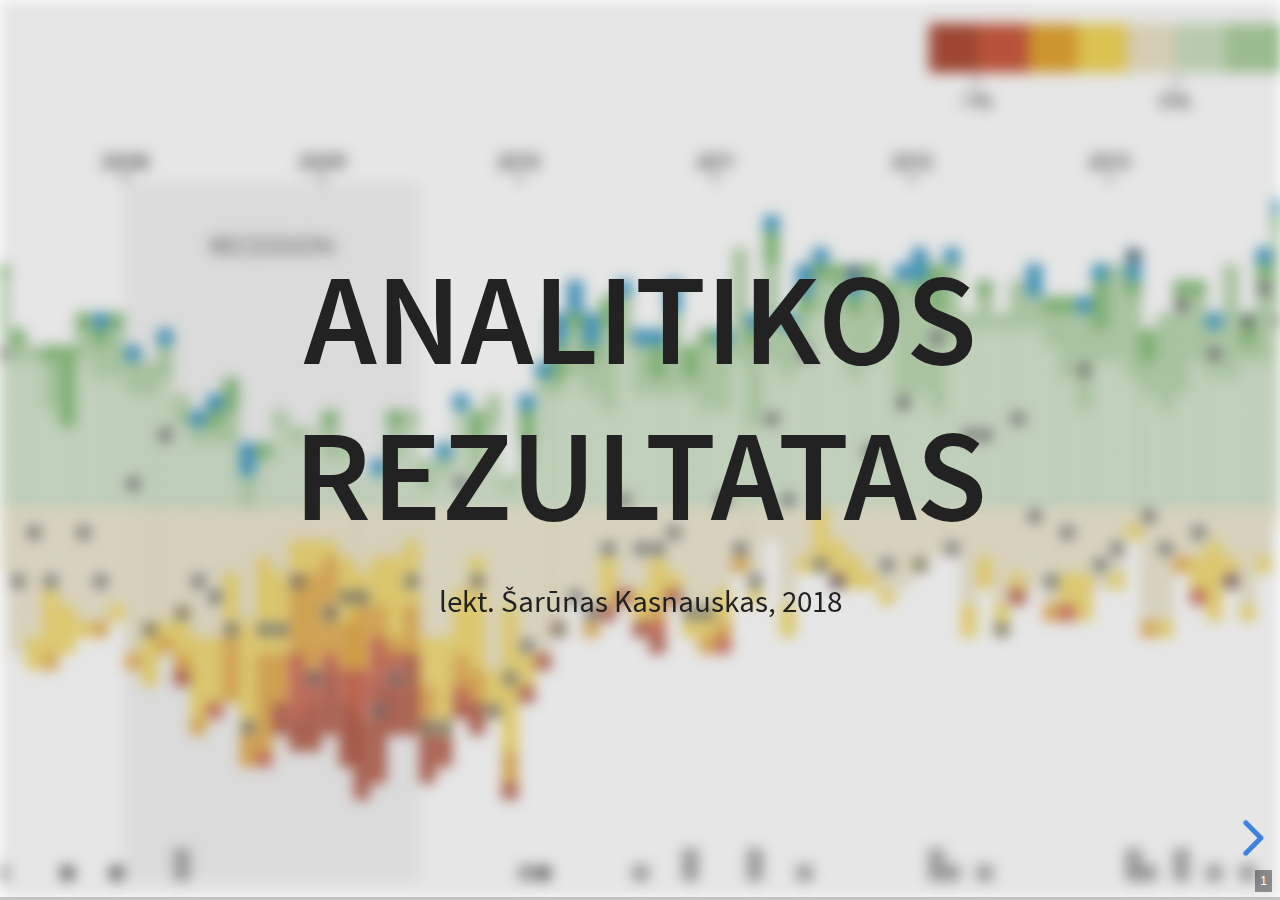
<file: slides/analitikos-rezultatas.html>
<!doctype html>
<html>
	<head>
		<meta charset="utf-8">
		<meta name="viewport" content="width=device-width, initial-scale=1.0, maximum-scale=1.0, user-scalable=no">

		<title>Analitikos rezultatas</title>

		<link rel="stylesheet" href="css/reveal.css">
		<link rel="stylesheet" href="css/theme/white.css">

		<!-- Theme used for syntax highlighting of code -->
		<link rel="stylesheet" href="lib/css/zenburn.css">
		
		<!-- Printing and PDF exports -->
		<script>
			var link = document.createElement( 'link' );
			link.rel = 'stylesheet';
			link.type = 'text/css';
			link.href = window.location.search.match( /print-pdf/gi ) ? 'css/print/pdf.css' : 'css/print/paper.css';
			document.getElementsByTagName( 'head' )[0].appendChild( link );
		</script>
	</head>
	<body>
		<div class="reveal">
			<div class="slides">
				<section id="title" data-background=images/analitikos-rezultatas/title.png data-state="dim" >
					<h1 >Analitikos rezultatas</h1>
					<small >lekt. Šarūnas Kasnauskas, 2018</small>
				</section>
				<section>
					<section data-background=#ffbe00>
						<h2>Rodikliai</h2>
					</section>
					<section>
						<h3>Kas yra <i>KPI</i>?</h3>
						<p class="fragment"><i>Key performance indicator (KPI)</i> - pagrindinis veiklos rodiklis</p>
					</section>
					<section>
						<h3><i>SMART</i> kriterijai</h3>
						<ul>
							<li class="fragment">Ar nustatytas tikslas konkretus? (<i><b>S</b>pecific</i>)</li>
							<li class="fragment">Ar galima pamatuoti progresą link tikslo? (<i><b>M</b>easureable</i>)</li>
							<li class="fragment">Ar tikslas pasiekiamas? (<i><b>A</b>ttainable</i>)</li>
							<li class="fragment">Ar tikslas aktualus organizacijai? (<i><b>R</b>elevant</i>)</li>
							<li class="fragment">Ar tikslui pasiekti apibrėžti laiko rėmai? (<i><b>T</b>ime-bound</i>)</li>
						</ul>
					</section>
					<section>
						<h3>Subalansuotų rodiklių sistema (<i>Balanced scorecard</i>)</h3>
						<img class="stretch" src="images/analitikos-rezultatas/bsc.jpg">
					</section>
					<section>
						<h3>Finansų perspektyvos pvz.</h3>
						<ul>
							<li class="fragment">Grynasis pelnas (<i>Net profit</i>)</li>
							<li class="fragment">Grynojo pelno marža (<i>Net profit margin</i>)</li>
							<li class="fragment">Bendrojo pelno marža (<i>Gross profit margin</i>)</li>
							<li class="fragment">EBITDA</li>
							<li class="fragment">Investicijų grąža (<i>ROI</i>)</li>
						</ul>
					</section>
					<section>
						<h3>Klientų perspektyvos pvz.</h3>
						<ul>
							<li class="fragment">Klientų išlaikymo dydis (<i>Client retention rate</i>)</li>
							<li class="fragment">Klientų pasitenkinimo indeksas (<i>Client satisfaction index</i>)</li>
							<li class="fragment">Klientų skundai</i></li>
							<li class="fragment">Klientų kaita (<i>Customer turnover rate</i>)</li>
							<li class="fragment">Klientų įsitraukimas (<i>Customer engagement</i>)</li>
						</ul>
					</section>
					<section>
						<h3>Procesų perspektyvos pvz.</h3>
						<ul>
							<li class="fragment">Užsakymo įvygdymo ciklo laikas (<i>Order fulfilment cycle time</i>)</li>
							<li class="fragment">Pilnai ir laiku įvykdytų užsakymų dažnis</li>
							<li class="fragment">Projekto biudžeto vykdymo koeficientas (<i>CPI</i>)</li>
							<li class="fragment">Projekto tvarkaraščio vykdymo koeficientas (<i>SPI</i>)</li>
							<li class="fragment"><i>Time to market</i></li>
						</ul>
					</section>
					<section>
						<h3>Darbuotojų perpektyvos pvz.</h3>
						<ul>
							<li class="fragment">Pajamos vienam darbuotojui (<i>RPE</i>)</li>
							<li class="fragment">Darbuotojų pasitenkinimo indeksas (<i>Employee satisfaction index</i>)</li>
							<li class="fragment">Darbuotojų įsitraukimas (<i>Employee engagement</i>)</li>
							<li class="fragment">Darbuotojų kaita (<i>Employee churn rate</i>)</li>
							<li class="fragment"><i>Time to hire</i></li>
						</ul>
					</section>
				</section>
				<section>
					<h3>Kaip/kur rodiklius atvaizduoti?</h3>
					<img class="stretch" src="images/analitikos-rezultatas/gartner.jpg">
				</section>
				<section>
					<section data-background=#005874>
						<h2>Duomenų skydelių dizaino principai</h2>	
					</section>
					<section>
						<ol>
							<li class="fragment">Nustatyti skydelio tikslą (Operacinis ar analitinis)</li>
							<li class="fragment">Laikytis pastovių formatų (pavadinimų, datų, dydžių)</li>
							<li class="fragment">Prioritizuoti informaciją pagal svarbą (Viršutinis kairys kampas)</li>
							<li class="fragment">Per daug nepasikliauti sąveikomis (<i>Interactions</i>)</li>
							<li class="fragment">Personalizavimas > Galimybė suasmeninti</li>
							<li class="fragment">Pasirinkti atitinkamos vizualizacijas</li>
						</ol>	
					</section>
					<section>
						<h3>Operacinis skydelis</h3>
						<img class="stretch" src="images/analitikos-rezultatas/operational.jpeg">
					</section>
					<section>
						<h3>Analitinis skydelis</h3>
						<img class="stretch" src="images/analitikos-rezultatas/analytical.jpeg">
					</section>
					<section>
						<h3>Informacijos svarba</h3>
						<img class="stretch" src="images/analitikos-rezultatas/flow.jpeg">
					</section>
				</section>

				<section data-background=#357266>
					<h2>Vizualizavimas</h2>
				</section>

				<section>
					<h3>Vizualizavimo elementai</h3>
					<img class="stretch" src="images/analitikos-rezultatas/vizualizavimo-elementai.png">
				</section>
				<section>
					<section data-background=#E0F2E9>
						<h2>Ašys</h2>
					</section>
					<section>
						<h3>Koordinatės</h3>
						<img class="stretch" src="images/analitikos-rezultatas/axis.png">
					</section>
					<section>
						<h3>Nestandartinės ašys</h3>
						<img class="stretch" src="images/analitikos-rezultatas/axis-log.png">
					</section>
					<section>
						<h3>Nestandartinės ašys 2</h3>
						<img class="stretch" src="images/analitikos-rezultatas/axis-circle.png">
					</section>
				</section>
				<section>
					<section data-background=#FF934F>
						<h2>Spalvos</h2>
					</section>
					<section>
						<h3>Spalvos skirtos atskirti</h3>
						<img class="stretch" src="images/analitikos-rezultatas/color-dist.png">
					</section>

					<section>
						<h3>Spalvos skirtos reikšmėms atvaizduoti</h3>
						<img class="stretch" src="images/analitikos-rezultatas/color-data.png">
					</section>
					<section>
						<h3>Spalvos skirtos paryškinti</h3>
						<img class="stretch" src="images/analitikos-rezultatas/COLOR-HIGH.png">
					</section>
					<section>
						<img class="stretch" src="images/analitikos-rezultatas/dist-bad.png">
					</section>
					<section>
						<h3>Spalvinės regos sutrikimai</h3>
						<img src="images/analitikos-rezultatas/dalto1.png">
						<img class="stretch" src="images/analitikos-rezultatas/dalto2.png">
					</section>
					<section>
						<h3>Spalvinės regos sutrikimai 2</h3>
						<img src="images/analitikos-rezultatas/dalto3.png">
						<img class="stretch" src="images/analitikos-rezultatas/dalto4.png">
					</section>
					<section>
							<iframe class="stretch" src="https://okviz.com/blog/color-blindness/"></iframe>
					</section>
				</section>
				<section>
					<section data-background=#ffbe00>
						<h2>Vizualizacijų tipai</h2>
					</section>
					<section>
						<h3>Kiekiams atvaizduoti</h3>
						<img src="images/analitikos-rezultatas/amount.png">
						<img class="stretch" src="images/analitikos-rezultatas/amount2.png">
					</section>
					<section>
							<img class="stretch" src="images/analitikos-rezultatas/amount-bad.png">
					</section>
					<section>
						<h3>Proporcionalaus rašalo principas</h3>
						<p class="fragment">Nuspalvintų zonų dydis vizualizacijoje turi būti proporcionalus duomenų reikšmei</p>
					</section>
					<section>
						<img class="stretch" src="images/analitikos-rezultatas/ink.png">
					</section>
					<section>
						<img class="stretch" src="images/analitikos-rezultatas/ink2.png">
					</section>
					<section>
						<h3>Pasiskirstymui atvaizduoti</h3>
						<img src="images/analitikos-rezultatas/distribution.png">
						<img class="stretch" src="images/analitikos-rezultatas/distribution2.png">
					</section>
					<section>
							<img class="stretch" src="images/analitikos-rezultatas/distribution-bad.png">
					</section>
					<section>
						<h3>Proporcijoms atvaizduoti</h3>
						<img src="images/analitikos-rezultatas/prop.png">
						<img class="stretch" src="images/analitikos-rezultatas/prop2.png">
					</section>
					<section>
							<img class="stretch" src="images/analitikos-rezultatas/case-pie.png">
					</section>
					<section>
							<img class="stretch" src="images/analitikos-rezultatas/case-pie2.png">
					</section>
					<section>
							<img class="stretch" src="images/analitikos-rezultatas/bar-vs-column.PNG">
					</section>
					<section>
						<h3>3D :(</h3>
						<img class="stretch" src="images/analitikos-rezultatas/3d.png">
					</section>
					<section>
						<h3>3D :)</h3>
						<img class="stretch" src="images/analitikos-rezultatas/3dok.png">
					</section>
				</section>

				<section>
						<section data-background=#005874>
							<h2>Nekokios vizualizacijos</h2>
						</section>
						<section>
							<img class="stretch" src="images/analitikos-rezultatas/vizwtf1.jpg">
						</section>
						<section>
							<img class="stretch" src="images/analitikos-rezultatas/vizwtf2.png">
						</section>
						<section>
							<img class="stretch" src="images/analitikos-rezultatas/vizwtf3.png">
						</section>
						<section>
							<img class="stretch" src="images/analitikos-rezultatas/vizwtf4.jpg">
						</section>
						<section>
							<img class="stretch" src="images/analitikos-rezultatas/vizwtf5.jpg">
						</section>
				</section>

			</div>
		</div>

		<script src="lib/js/head.min.js"></script>
		<script src="js/reveal.js"></script>

		<script>
			// More info about config & dependencies:
			// - https://github.com/hakimel/reveal.js#configuration
			// - https://github.com/hakimel/reveal.js#dependencies
			Reveal.initialize({
				mouseWheel: false,
				slideNumber: 'c',
				history: true, 
				pdfSeparateFragments: false,
				dependencies: [
					{ src: 'plugin/markdown/marked.js' },
					{ src: 'plugin/markdown/markdown.js' },
					{ src: 'plugin/zoom-js/zoom.js', async: true },
					{ src: 'plugin/notes/notes.js', async: true },
					{ src: 'plugin/highlight/highlight.js', async: true, callback: function() { hljs.initHighlightingOnLoad(); } }
				]				
			});
		</script>
	</body>
</html>
</file>
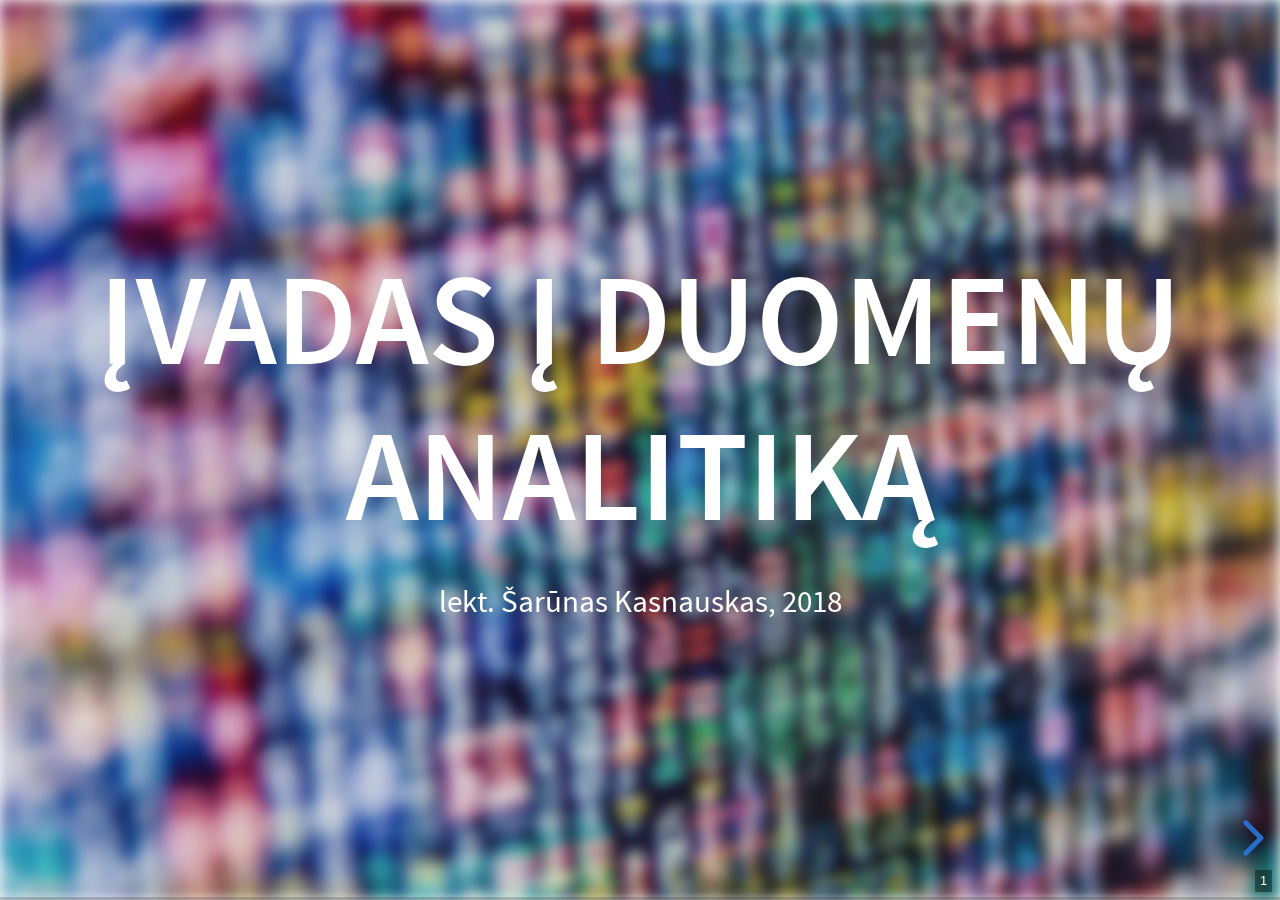
<file: slides/duomenu-analitikos-esme.html>
<!doctype html>
<html>
	<head>
		<meta charset="utf-8">
		<meta name="viewport" content="width=device-width, initial-scale=1.0, maximum-scale=1.0, user-scalable=no">

		<title>Duomenų analitikos esmė ir raida</title>

		<link rel="stylesheet" href="css/reveal.css">
		<link rel="stylesheet" href="css/theme/white.css">

		<!-- Theme used for syntax highlighting of code -->
		<link rel="stylesheet" href="lib/css/zenburn.css">
		
		<!-- Printing and PDF exports -->
		<script>
			var link = document.createElement( 'link' );
			link.rel = 'stylesheet';
			link.type = 'text/css';
			link.href = window.location.search.match( /print-pdf/gi ) ? 'css/print/pdf.css' : 'css/print/paper.css';
			document.getElementsByTagName( 'head' )[0].appendChild( link );
		</script>
	</head>
	<body>
		<div class="reveal">
			<div class="slides">
				<section id="title" data-background=images/title.jpg data-state="dim" >
					<h1 style="color: white">Įvadas į duomenų analitiką</h1>
					<small style="color: white">lekt. Šarūnas Kasnauskas, 2018</small>
				</section>
				 
				<section>
					<h2>Apie mane</h2>
					<p class="fragment">SISV programos magistras</p>
					<p class="fragment">Verslo analitikos (BI) architektas @BalticAmadeus</p>
					<br>	
					<p class="fragment"><b>Bendraukime:</b> sarunas.kasnauskas@gmail.com</p>
					<p class="fragment"><b>Bendraukime apie:</b> 
							<span class="fragment">atgyvenusias technologijas,</span>
							<span class="fragment">muzikos instrumentus,</span>
							<span class="fragment">duomenų analitiką,..</span>
					</p>
				</section>
				
				<section>
					<h2>Programa (I)</h2>
					<ul class="mediumlist">
						<li class="fragment">Duomenų analitikos esmė
							<ul>
								<li>Sąvokos</li>
								<li>Didžiųjų duomenų problemos</li>
							</ul>
						</li>
						<li class="fragment">Duomenų tipai ir panaudojimo atvejai (<i>Žaliava</i>)
							<ul>
								<li>Struktūruoti duomenys</li>
								<li>Nestruktūruoti duomenys</li>
								
							</ul>
						</li>
						<li class="fragment">Duomenų integravimas ir talpinimas
							<ul>
								<li>Duomenų saugyklos, duomenų kubai</li>
								<li>Hadoop technologijų rinkinys</li>
							</ul>
						</li>
						<li class="fragment">Duomenų tyryba (<i>Data Mining</i>) ir mašininis mokymasis (<i>Machine Learning</i>)
							<ul>
								<li>CRISP–DM</li>
								<li>Gilusis mokymasis</li>
								<li>Modeliai ir jų vertinimas</li>
							</ul>
						</li>
						
					</ul>
					
				</section>
				<section>
						<h2>Programa (II)</h2>
						<ul class="mediumlist">
							
							<li class="fragment">Analitikos rezultatai
								<ul>
									<li>Įžvalgos</li>
									<li>Vizualizavimas</li>
								</ul>
							</li>
							<li class="fragment">Analitinė organizacija
								<ul>
									<li>Organizacijos analitikos brandos modeliai</li>
									<li>Rolės ir procesai organizacijoje</li>
								</ul>
							</li>
							<li class="fragment">Svečių paskaitos</li>
							<li class="fragment">Atvejo analizė</li>
						</ul>
						
					</section>
				<section>
						<h2>Vertinimo kriterijai:</h2>
						<ul>
							<li class="fragment">Testas – 40%</li>
							<li class="fragment">Pranešimas – 20%</li>
							<li class="fragment">Praktiniai užsiėmimai (R) – 40%<sup>*</sup></li>
						</ul>
						<br>
						<br>
						<small class="fragment"><sup>*</sup>Užsiėmimus ves dr. Saulius Preidys</small>

				</section>
				<section>
					<h2>Pranešimai</h2>
					<p class="fragment">Temų sąrašas: <a href="http://bit.ly/2N3njKT" target="_blank">bit.ly/2N3njKT</a></p>
					<br>
					<p class="fragment">Pasirinktą tema iki 2018–09–25 23:59:59 atsiųskite į <a href="mailto:sarunas.kasnauskas@gmail.com">sarunas.kasnauskas@gmail.com</a></p>
					<br>
					<p class="fragment">Atsiskaitymo datą sutarsime vėliau</p>
				</section>
				
				<section data-background=images/napoleon.gif data-state="dim">
					<h1>Duomenų analitikos esmė</h1>
				</section>

				<section data-background=#ffbe00>
					<h2>BI? ML? DM? AI?..</h2>
				</section>
				<section>
					<h2>Duomenų analitikos terminologijos istorija</h2>
					<div class="fragment">
					<table style="font-size: 0.6em">
						<thead>
							<tr>
								<th>Terminas</th>
								<th>Laikotarpis</th>
								<th>Specifinė reikšmė</th>
							</tr>
						</thead>
						<tbody>
							<tr>
								<td>Sprendimų parama (<i>Decision support</i>)</td>
								<td>1970–1985</td>
								<td>Duomenų analizės panaudojimas sprendimams paremti</td>
							</tr>
							<tr>
								<td>Vadovų parama (<i>Executive support</i>)</td>
								<td>1980–1990</td>
								<td>Duomenų analizės dėmesys aukščiausio lygio vadovų sprendimams</td>
							</tr>
							<tr>
								<td>Tiesioginis analitinis panaudojimas (<i>OLAP</i>)</td>
								<td>1990–2000</td>
								<td>Programinė įranga analizuoti daugiamatėms duomenų lentelėms</td>
							</tr>
							<tr>
								<td>Verslo analitika (<i>Business Intelligence</i>)</td>
								<td>1989–2005</td>
								<td>Įrankiai paremti <i>data driven</i> sprendimams skiriant dėmesį ataskaitoms</td>
							</tr>
							<tr>
								<td>Analitika (<i>Analytics</i>)</td>
								<td>2005–2010</td>
								<td>Dėmesys statistinei ir matematinei analizei</td>
							</tr>
							<tr>
								<td>Didieji duomenys (<i>Big Data</i>)</td>
								<td>2010–dabar</td>
								<td>Dėmesys labai dideliems, nestruktūruotiems, greitai judantiems duomenims</td>
							</tr>
						</tbody>
					</table>
					<small>T. H. Davenport, 2014</small>
					</div>
				</section>
				<section>
					<h2>Sąvokos</h2>
					<p class="fragment"><i>Business Intelligence (BI)</i> – Verslo analitika (VA)</p>
					<p class="fragment"><i>Data Mining (DM)</i> – Duomenų tyryba (DT)</p>
					<p class="fragment"><i>Artificial Intelligence (AI)</i> – Dirbtinis intelektas (DI)</p>
					<p class="fragment"><i>Machine Learning (ML)</i> – Mašininis mokymasis (MM)</p>					
					<p class="fragment"><i>Deep Learning</i> – Gilusis mokymasis (GM)</p>
				</section>

				<section>
					<section>
						<h2>Verslo analitika (VA)</h2>
						<div class="fragment">
							<q>Procesas, apimantis informacijos gavimą ir analizę, intuicijos ir supratimo formavimą bei leidžiantis priimti neformalius ir geresnius sprendimus.</q> 
							<footer>– Gartner Group, 80–ieji m.</footer>
						</div>
						<br>
						<div class="fragment">
								<q>Platus terminas, apimantis infrastruktūrą, įrankius,  geriausias praktikas ir jų taikymą duomenų prieigai ir analizei, leidžiančiai pagerinti ir optimizuoti sprendimus ir verslo našumą.</q> 
								<footer>– Gartner, Inc., 2014</footer>
						</div>
					</section>
					<section>
							<img src="images/bi-flow.png">
					</section>
					<section>
						<iframe width="100%" height="650" src="https://app.powerbi.com/view?r=eyJrIjoiMDc4MmQ5NjAtYjhlMy00ZDBkLWExMzMtMDc4ZWI1YjBiZjU1IiwidCI6IjZhZTc1YTkzLWVlZjItNDQ0ZS1iMDViLTczNjljYzRmNDU2MSIsImMiOjh9" frameborder="0" allowfullscreen="true" class="power-bi-iframe"></iframe>
					</section>
				</section>

				<section>
					<section>
						<h2>Duomenų tyryba (DT)</h2>
						<div class="fragment">
							<q>Įdomių struktūrų (modelių, ryšių, statistinių modelių, šablonų) radimas duomenų bazėse.</q>
							<footer>– U. Fayyad, S. Chaudhuri ir P. Bradley</footer>
						</div>
						<br>
						<div class="fragment">
							<q>Didelių duomenų kiekių tyrinėjimas ir analizė automatizuotu arba pusiau automatizuotu būdu, siekiant rasti naudingus modelius (angl. patterns) ir taisykles.</q> 
							<footer>– M. J. A. Berry ir G. S. Linoff</footer>
						</div>
					</section>
					<section>
						<h2>CRISP–DM</h2>
						<img width="500px" height="500px" src="images/crisp.png">	
					</section>
					<section>
						<h2>CRISP–DM</h2>
						<ol class="mediumlist">
							<li class="fragment">Veiklos supratimas
								<ul>
									<li>Kokie verslo tikslai? Projekto tikslai?</li>
								</ul>
							</li>
							<li class="fragment">Duomenų supratimas
								<ul>
									<li>Ką turime? Ką naudosime?</li>
								</ul>
							</li>
							<li class="fragment">Duomenų parengimas
								<ul>
									<li>Kaip suderinti ir transformuoti duomenis? (<i>Feature engineering</i>)</li>
								</ul>
							</li>
							<li class="fragment">Modeliavimas
								<ul>
									<li>Kokius algoritmus pasirinksime?</li>
								</ul>
							</li>
							<li class="fragment">Įvertinimas
								<ul>
									<li>Ar pasiekti užsibrėžti projekto tikslai? Koks modelio tikslumas?</li>
								</ul>
							</li>
							<li class="fragment">Diegimas
								<ul>
									<li>Kokią sistemą automatizuosime? Kaip?</li>
								</ul>
							</li>
						</ol>	
					</section>	
					
				</section>
				<section>
					<section>
						<h2>Mašininis mokymasis (MM)</h2>
						<div class="fragment">
							<q>Dirbtinio intelekto sritis, kuri apima metodų kūrimą, mokančių kompiuterius „mąstyti“.</q>
							<footer>– Wikipedia</footer>
						</div>
						<br>
						<div class="fragment">
							<q>Kompiuterio programą galima laikyti besimokančia iš patirties <b>E</b> (<i>Experience</i>) su tam tikrų užduočių aibe <b>T</b> (<i>Task</i>) ir vertinimo rodikliu <b>P</b> (<i>Performance</i>), jeigu užduoties <b>T</b> atlikimas, matuojant <b>P</b>, tobulėja su patirtimi <b>E</b>.</q> 
							<footer>– T. Mitchell, 1997</footer>
						</div>
						
					</section>
					<section>
						<img src="images/etp.png">
					</section>
					<section>
						<h2>MM tipai</h2>
						<p class="fragment">Prižiūrimas mokymas (<i>Supervised learning</i>)</p>
						<p class="fragment">Neprižiūrimas mokymas (<i>Unsupervised learning</i>)</p>
						<p class="fragment">Mokymasis su pastiprinimu (<i>Reinforcement learning</i>)</p>
					</section>
					<section>
							<img src="images/mltypes.png">
					</section>
					<section>
						<img src="images/scikit.png">
					</section>
					<section>
						<img src="images/azureml.PNG">
					</section>
					<section>
						<h2>DI? MM? GM?</h2>
						<img class="fragment" src="images/aivsml.png">
					</section>
					<section>
						<h2>Gilusis mokymasis (GM)</h2>
						<img class="fragment" src="images/deepvsmachine.png">						
					</section>
					<section data-background="images/neural.gif">

					</section>
					
				</section>
				<section data-background="images/bigdata.jpg" data-state="dim">
					<h1 style="color: white">Didieji duomenys</h1>
				</section>
				<section>
					<section>
						<h2>Didieji duomenys (<i>Big Data</i>)?</h2>
						<div class="fragment">
								<q>Tai duomenų kiekis, kurį sunku apdoroti su turimomis technologijomis per priimtiną laiką.</q> 
								<footer>– The McKinsey Global Institute, 2012</footer>
						</div>
						<br>
						<div class="fragment">
								<q>Tai yra platus terminas, paprastai pabrėžiantis, jog duomenų apimtis tokia didelė, kad jai netinkami tradiciniai saugojimo ir apdorojimo metodai bei programos.</q> 
								<footer>– Wikipedia, 2017</footer>
						</div>
					</section>
					<section>
						<h2>Keturios <q>V</q></h2>
						<p class="fragment"><i>Volume</i> – Apimtis</p>
						<p class="fragment"><i>Variety</i> – Įvairovė</p>
						<p class="fragment"><i>Velocity</i> – Greitis (sukūrimo bei pageidaujamo apdorojimo)</p>
						<p class="fragment"><i>Veracity</i> – Patikimumas</p>
					</section>
					<section>
						<img src="images/4Vs.jpg">
					</section>
					<section>
						<h3>Didžiųjų duomenų apdorojimas</h3>
						<img class="fragment" src="images/bigdatastream.png">
					</section>
					<section>
						<h2>Hadoop ekosistema</h2>
						<img height="550px" class="fragment" src="images/hadoop-eco.png">
					</section>
				</section>
										
								
				
			</div>
		</div>

		<script src="lib/js/head.min.js"></script>
		<script src="js/reveal.js"></script>

		<script>
			// More info about config & dependencies:
			// - https://github.com/hakimel/reveal.js#configuration
			// - https://github.com/hakimel/reveal.js#dependencies
			Reveal.initialize({
				mouseWheel: false,
				slideNumber: true,
				slideNumber: 'c',
				pdfSeparateFragments: false,
				dependencies: [
					{ src: 'plugin/markdown/marked.js' },
					{ src: 'plugin/markdown/markdown.js' },
					{ src: 'plugin/zoom-js/zoom.js', async: true },
					{ src: 'plugin/notes/notes.js', async: true },
					{ src: 'plugin/highlight/highlight.js', async: true, callback: function() { hljs.initHighlightingOnLoad(); } }
				]				
			});
		</script>
	</body>
</html>
</file>
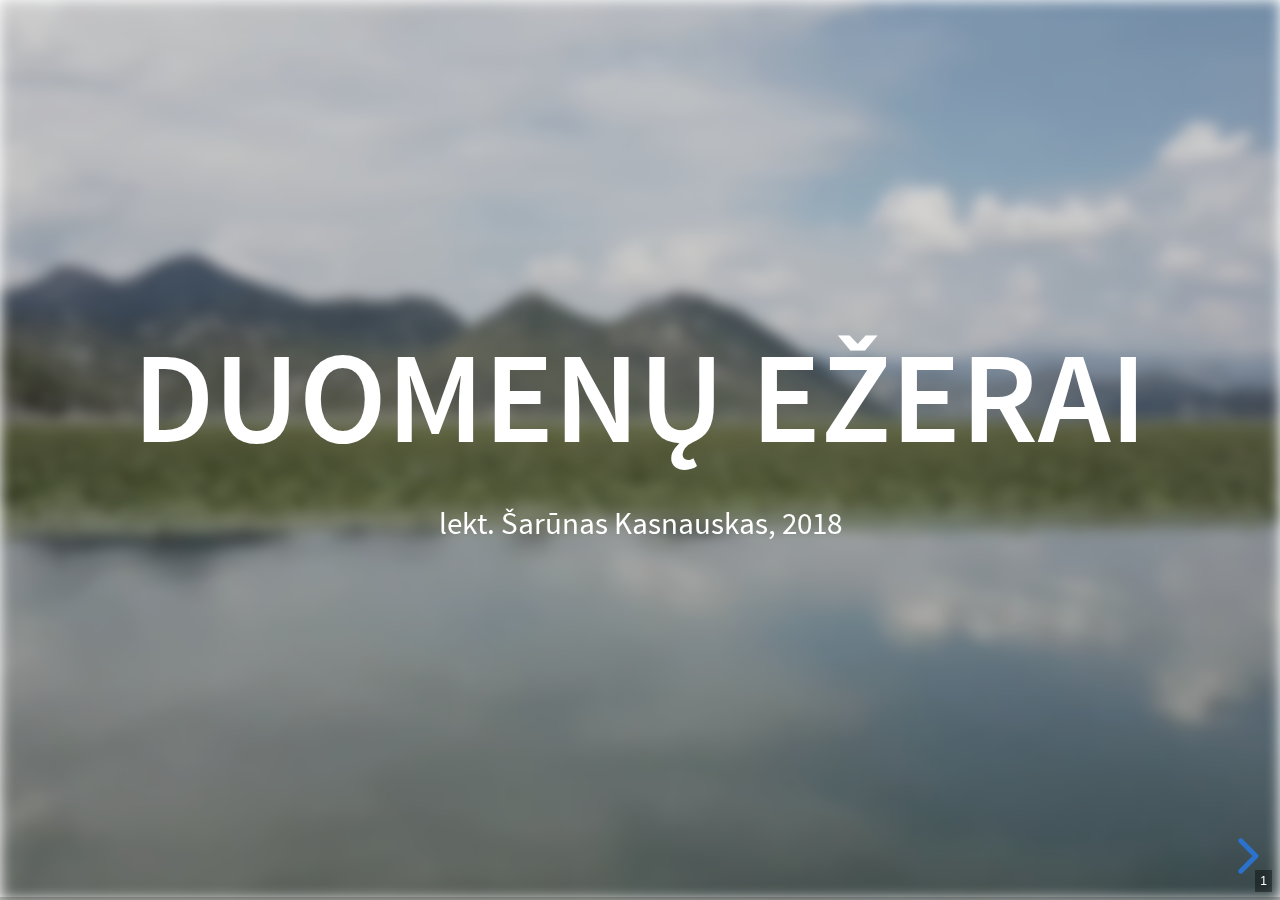
<file: slides/duomenu-ezerai.html>
<!doctype html>
<html>
	<head>
		<meta charset="utf-8">
		<meta name="viewport" content="width=device-width, initial-scale=1.0, maximum-scale=1.0, user-scalable=no">

		<title>Duomenų ežerai</title>

		<link rel="stylesheet" href="css/reveal.css">
		<link rel="stylesheet" href="css/theme/white.css">

		<!-- Theme used for syntax highlighting of code -->
		<link rel="stylesheet" href="lib/css/zenburn.css">
		
		<!-- Printing and PDF exports -->
		<script>
			var link = document.createElement( 'link' );
			link.rel = 'stylesheet';
			link.type = 'text/css';
			link.href = window.location.search.match( /print-pdf/gi ) ? 'css/print/pdf.css' : 'css/print/paper.css';
			document.getElementsByTagName( 'head' )[0].appendChild( link );
		</script>
	</head>
	<body>
		<div class="reveal">
			<div class="slides">
				<section id="title" data-background-video=images/duomenu-ezerai/title.mp4 data-background-video-loop data-background-video-muted data-state="dim" >
					<h1 style="color:white">Duomenų ežerai</h1>
					<small style="color:white">lekt. Šarūnas Kasnauskas, 2018</small>
				</section>
				<section>
					<h2>Traditional vs Big Dta systems</h2>
					<img class="stretch" src="images/duomenu-ezerai/traditional-big-data-systems.png ">
				</section>
				<section>
					<h2>Duomenų sandėliavimas</h2>
					<img class="stretch" src="images/traditional-etl.png">
				</section>
				<section>
					<h2>ETL vs ELT</h2>
					<img class="stretch" src="images/duomenu-ezerai/etl-vs-elt.jpg">
				</section>
				<section>
					Didžiųjų duomenų įgalinimo sąlygos:
					Technology should be in place to enable organizations to acquire, store, combine, and enrich huge volumes of unstructured and structured data in raw format
Ability to perform analytics, real-time and near-real-time analysis at scale, on these huge volumes in an iterative way
				</section>
				<section>
					Case for data lake:
					The traditional data warehouse (DW) systems are not designed to integrate, scale, and handle this exponential growth of multi-structured data. With the emergence of Big Data, there is a need to bring together data from disparate sources and to generate a meaning out of it; new types of data ranging from social text, audio, video, sensors, and clickstream data have to be integrated to find out complex relationships in the data.
The traditional systems lack the ability to integrate data from disparate sources. This leads to proliferation of data silos, due to which, business users view data in various perspectives, which eventually thwarts them from making precise and appropriate decisions.
The schema-on-write approach followed by traditional systems mandate the data model and analytical framework to be designed before any data is loaded. Upfront data modeling fails in a Big Data scenario as we are unaware of the nature of incoming data and the exploratory analysis that has to be performed in order to gain hidden insights. Analytical frameworks are designed to answer only specific questions identified at the design time. This approach does not allow for data discovery.
With traditional approaches, optimization for analytics is time consuming and incurs huge costs. Such optimization enables known analytics, but fails when there are new requirements.
In traditional systems, it is difficult to identify what data is available and to integrate the data to answer a question. Metadata management and lineage tracking of data is not available or difficult to implement; manual recreation of data lineage is error-prone and consumes a lot of time.
				</section>
				<section>
					kas yra duomenų ežeras:
					Data Lake is a huge repository that holds every kind of data in its raw format until it is needed by anyone in the organization to analyze.
Data Lake is not Hadoop. It uses different tools. Hadoop only implements a subset of functionalities. Data Lake is not a database in the traditional sense of the word. A typical implementation of Data Lake uses various NoSQL and In-Memory databases that could co-exist with its relational counterparts.
A Data Lake cannot be implemented in isolation. It has to be implemented alongside a data warehouse as it complements various functionalities of a DW.
It stores large volumes of both unstructured and structured data. It also stores fast-moving streamed data from machine sensors and logs.
It advocates a Store-All approach to huge volumes of data.
It is optimized for data crunching with a high-latency batch mode and it is not geared for transaction processing.
It helps in creating data models that are flexible and could be revised without database redesign.
It can quickly perform data enrichment that helps in achieving data enhancement, augmentation, classification, and standardization of the data.
All of the data stored in the Data Lake can be utilized to get an all-inclusive view. This enables near-real-time, more precise predictive models that go beyond sampling and aid in generating multi-dimensional models too.
It is a data scientist's favorite hunting ground. He gets to access the data stored in its raw glory at its most granular level, so that he can perform any ad-hoc queries, and build an advanced model at any time—Iteratively. The classic data warehouse approach does not support this ability to condense the time between data intake and insight generation.
				</section>
				<section>
					Duomenų sandėlio pliusai: Scale as much as you can: Plug in disparate data sources:Acquire high-velocity data: In order to efficiently stream high-speed data in huge volumes, the Data Lake makes use of tools that can acquire and queue it. The Data Lake utilizes tools such as Kafka, Flume, Scribe, and Chukwa to acquire high-velocity data. This data could be the incessant social chatter in the form of Twitter feeds, WhatsApp messages, or it could be sensor data from the machine exhaust. This ability to acquire high-velocity data and integrate with large volumes of historical data gives Data Lake the edge over Data Warehousing systems, which could not do any of these as effectively.
					Add a structure: To make sense of vast amounts of data stored in the Data Lake, we should create some structure around the data and pipe it into analysis applications. Applying a structure on unstructured data can be done while ingesting or after being stored in the Data Lake. A structure such as the metadata of a file, word counts, parts of speech tagging, and so on, can be created out of the unstructured data. The Data Lake gives you a unique platform where we have the ability to apply a structure on varied datasets in the same repository with a richer detail; hence, enabling you to process the combined data in advanced analytic scenarios.
					Store in native format: In a Data Warehouse, the data is premodeled as cubes that are the best storage structures for predetermined analysis routines at the time of ingestion. The Data Lake eliminates the need for data to be premodeled; it provides iterative and immediate access to the raw data. This enhances the delivery of analytical insights and offers unmatched flexibility to ask business questions and seek deeper answers.
					Don't worry about schema: Traditional data warehouses do not support the schemaless storage of data. The Data Lake leverages Hadoop's simplicity in storing data based on schemaless write and schema-based read modes. This is very helpful for data consumers to perform exploratory analysis and thus, develop new patterns from the data without worrying about its initial structure and ask far-reaching, complex questions to gain actionable intelligence.
					Unleash your favorite SQL: Once the data is ingested, cleansed, and stored in a structured SQL storage of the Data Lake, you can reuse the existing PL-SQL scripts. The tools such as HAWQ and IMPALA give you the flexibility to run massively parallel SQL queries while simultaneously integrating with advanced algorithm libraries such as MADLib and applications such as SAS. Performing the SQL processing inside the Data Lake decreases the time to achieving results and also consumes far less resources than performing SQL processing outside of it.
					Advanced algorithms: Unlike a data warehouse, the Data Lake excels at utilizing the availability of large quantities of coherent data along with deep learning algorithms to recognize items of interest that will power real-time decision analytics.
					Administrative resources: The Data Lake scores better than a data warehouse in reducing the administrative resources required for pulling, transforming, aggregating, and analyzing data.
				</section>
				<section>
						Schema on read/schema on write
					</section>
					<section>
							https://www.xplenty.com/blog/etl-vs-elt/
					</section>
				<section>
					Big data storage
				</section>
				<section>
					Clusters
					A distributed file system is a file system that can store large files spread across the nodes of a cluster, as illustrated in Figure 5.3. To the client, files appear to be local; however, this is only a logical view as physically the files are distributed throughout the cluster. This local view is presented via the distributed file system and it enables the files to be accessed from multiple locations. Examples include the Google File System (GFS) and Hadoop Distributed File System (HDFS).
					image
				</section>
				<section>
					Sharding
					Sharding is the process of horizontally partitioning a large dataset into a collection of smaller, more manageable datasets called shards. 
				</section>
				<section>
					Replication
				</section>
				<section>
					Master-slave
				</section>
				<section>
					Big data processing
				</section>
				<section>
					paralel, distributed
				</section>
				<section>
					Hadoop
				</section>
				<section>
					HDFS
				</section>
				<section>
					Map-reduce
				</section>
				<section>
						Batch
					</section>
				<section>
					Spark
				</section>
				<section>
					Streaming
				</section>
				<section>
					Databricks
				</section>
				<section>
						Lambda	
					</section>
					<section>
						Kappa
					</section>


			</div>
		</div>

		<script src="lib/js/head.min.js"></script>
		<script src="js/reveal.js"></script>

		<script>
			// More info about config & dependencies:
			// - https://github.com/hakimel/reveal.js#configuration
			// - https://github.com/hakimel/reveal.js#dependencies
			Reveal.initialize({
				mouseWheel: false,
				slideNumber: 'c',
				history: true, 
				pdfSeparateFragments: false,
				dependencies: [
					{ src: 'plugin/markdown/marked.js' },
					{ src: 'plugin/markdown/markdown.js' },
					{ src: 'plugin/zoom-js/zoom.js', async: true },
					{ src: 'plugin/notes/notes.js', async: true },
					{ src: 'plugin/highlight/highlight.js', async: true, callback: function() { hljs.initHighlightingOnLoad(); } }
				]				
			});
		</script>
	</body>
</html>
</file>
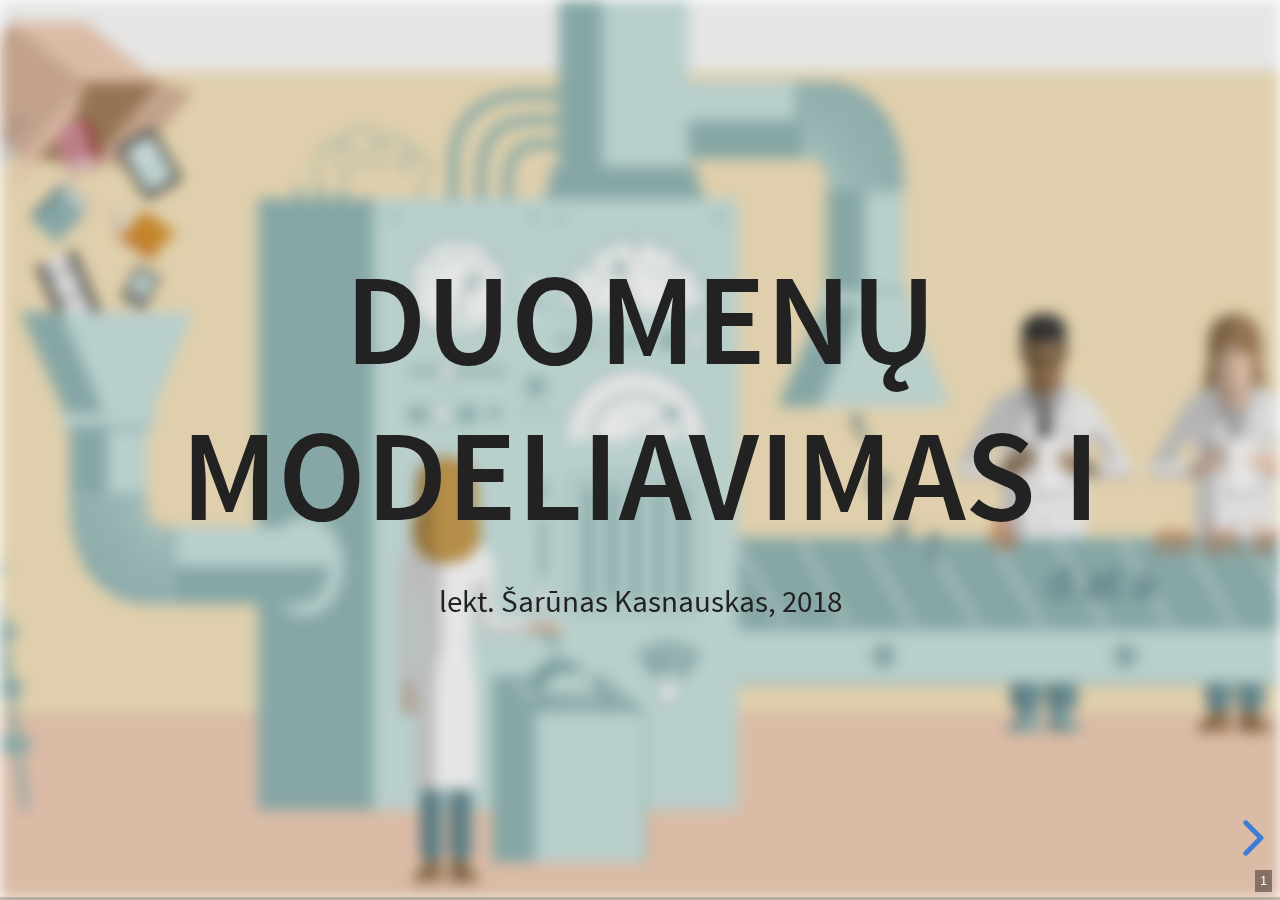
<file: slides/duomenu-modeliavimas-1.html>
<!doctype html>
<html>
	<head>
		<meta charset="utf-8">
		<meta name="viewport" content="width=device-width, initial-scale=1.0, maximum-scale=1.0, user-scalable=no">

		<title>Duomenų modeliavimas I</title>

		<link rel="stylesheet" href="css/reveal.css">
		<link rel="stylesheet" href="css/theme/white.css">

		<!-- Theme used for syntax highlighting of code -->
		<link rel="stylesheet" href="lib/css/zenburn.css">
		
		<!-- Printing and PDF exports -->
		<script>
			var link = document.createElement( 'link' );
			link.rel = 'stylesheet';
			link.type = 'text/css';
			link.href = window.location.search.match( /print-pdf/gi ) ? 'css/print/pdf.css' : 'css/print/paper.css';
			document.getElementsByTagName( 'head' )[0].appendChild( link );
		</script>
	</head>
	<body>
		<div class="reveal">
			<div class="slides">
				<section id="title" data-background=images/duomenu-modeliavimas/text_data_mining.jpg data-state="dim" >
					<h1>Duomenų modeliavimas I</h1>
					<small >lekt. Šarūnas Kasnauskas, 2018</small>
				</section>
				<section>
					<h3>Duomenų tyryba (DT)</h3>
					<div class="fragment">
						<q>Įdomių struktūrų (modelių, ryšių, statistinių modelių, šablonų) radimas duomenų bazėse.</q>
						<footer>– U. Fayyad, S. Chaudhuri ir P. Bradley</footer>
					</div>
					<br>
					<div class="fragment">
						<q>Didelių duomenų kiekių tyrinėjimas ir analizė automatizuotu arba pusiau automatizuotu būdu, siekiant rasti naudingus modelius (angl. patterns) ir taisykles.</q> 
						<footer>– M. J. A. Berry ir G. S. Linoff</footer>
					</div>
				</section>
				<section>
					<h3>Mašininis mokymasis (MM)</h3>
					<div class="fragment">
						<q>Dirbtinio intelekto sritis, kuri apima metodų kūrimą, mokančių kompiuterius „mąstyti“.</q>
						<footer>– Wikipedia</footer>
					</div>
					<br>
					<div class="fragment">
						<q>Kompiuterio programą galima laikyti besimokančia iš patirties <b>E</b> (<i>Experience</i>) su tam tikrų užduočių aibe <b>T</b> (<i>Task</i>) ir vertinimo rodikliu <b>P</b> (<i>Performance</i>), jeigu užduoties <b>T</b> atlikimas, matuojant <b>P</b>, tobulėja su patirtimi <b>E</b>.</q> 
						<footer>– T. Mitchell, 1997</footer>
					</div>
					
				</section>
				<section>
					<h3>MM tipai</h3>
					<p class="fragment">Prižiūrimas mokymas (<i>Supervised learning</i>)</p>
					<p class="fragment">Neprižiūrimas mokymas (<i>Unsupervised learning</i>)</p>
					<p class="fragment">Mokymasis su pastiprinimu (<i>Reinforcement learning</i>)</p>
				</section>
				<section>
						<img src="images/mltypes.png">
				</section>
				<section>
					<h2>DT? MM?</h2>
					<img class="fragment" src="images/venn.png">
				</section>
				<section>
					<h3>Kam to reikia verslui?</h3>
					<ul>
						<li>Renkami ir talpinami didžiuliai kiekiai duomenų</li>
						<li>Pigūs skaičiavimų pajėgumai</li>
						<li>Konkurencinis spaudimas</li>
					</ul>
				</section>
				<section>
					<section data-background=#ffbe00>
						<h2>Klasifikavimas</h2>
					</section>
					<section>
						<h3>Klasifikavimas</h3>
						<p>Klasės atributo nustatymo modelis, remiantis kitų atributų reikšmėmis</p>
					</section>
					<section>
						<img class="stretch" src="images/duomenu-modeliavimas/class1.png">
					</section>
					<section>
						<img class="stretch" src="images/duomenu-modeliavimas/class2.png">
					</section>
					<section>
						<h3>Klasifikavimo pavyzdžiai</h3>
						<table style="font-size: 0.8em">
							<tr>
								<th>Užduotis</th>
								<th>Atributų rinkinys</th>
								<th>Klasė</th>
							</tr>
							<tr>
								<td>Elektroninių laiškų kategorizavimas</td>
								<td>Požymiai surinkti iš antraštės ir turinio</td>
								<td>Spamas ar ne</td>
							</tr>
							<tr>
								<td>Auglio ląstelių identifikaviama</td>
								<td>Požymiai surinkti MRI metu</td>
								<td>Piktybinės ląstelės ar ne</td>
							</tr>
							<tr>
								<td>Visatų kategorizavimas</td>
								<td>Požymiai surinkti iš teleskopo vaizdų</td>
								<td>Elipsinė, spiralinė ar netaisyklingoji galaktika</td>
							</tr>	
						</table>
					</section>

					<section>
						Klaasifikavimo būdai...
					</section>
					<section>
						Apply model to test data (praeiti)
					</section>
					<section>
						How to determine best split
					</section>
					<section>
						How to determine best split 2 (greedy)
					</section>
					<section>
						Gini formulė
					</section>
					<section>
							Categorical Attributes: Computing Gini Index
					</section>
					<section>
							Classification: application 1
							Fraud Detection
	Goal: Predict fraudulent cases in credit card transactions.
	Approach:
	Use credit card transactions and the information on its account-holder as attributes.
	When does a customer buy, what does he buy, how often he pays on time, etc
	Label past transactions as fraud or fair transactions. This forms the class attribute.
	Learn a model for the class of the transactions.
	Use this model to detect fraud by observing credit card transactions on an account
						</section>
						<section>
								Churn prediction for telephone customers
								Goal: To predict whether a customer is likely to be lost to a competitor.
								Approach:
								Use detailed record of transactions with each of the past and present customers, to find attributes.
								How often the customer calls, where he calls, what time-of-the day he calls most, his financial status, marital status, etc. 
								Label the customers as loyal or disloyal.
								Find a model for loyalty.
								
						</section>
				</section>

				

				<section>
					<section data-background=#ffbe00>
						<h2>Klasterizavimas</h2>
					</section>
					<section>
						<h3>Klasterizavimas</h3>
						<p>Objektų grupavimas tokiu būdu, kad objektai vienoje grupėje būtų panašūs, bet nepanašūs į objektus kitose grupėse</p>
					</section>
					<section>
						Klasterizavimo pavyzdžiai
					</section>
					<section>
						Klaterizavimo tipai: hierarchical, partitional
					</section>
					<section>
						K-means sąlygos
					</section>
					<section>
						example of k-means clustering
					</section>
					<section>
						example of k-means clustering 2
					</section>
					<section>
						SSE vertinimui formulė
					</section>
					<section>
							Market Segmentation:

							Goal: subdivide a market into distinct subsets of customers where any subset may conceivably be selected as a market target to be reached with a distinct marketing mix.
							Approach: 
							Collect different attributes of customers based on their geographical and lifestyle related information.
							Find clusters of similar customers.
							Measure the clustering quality by observing buying patterns of customers in same cluster vs. those from different clusters. 
							
					</section>
					<section>
							Document Clustering:

							Goal: To find groups of documents that are similar to each other based on the important terms appearing in them.
							
							Approach: To identify frequently occurring terms in each document. Form a similarity measure based on the frequencies of different terms. Use it to cluster.
							
					</section>
				</section>

				<section>
					<section data-background=#ffbe00>
						<h2>Asociatyvinės taisyklės</h2>
					</section>
					<section>
						<h3>Asociatyvinės taisyklės</h3>
						<p>Turint tam tikrą kiekį įrašų savyje turinčių objektų sąrašus, priklausomybės taisyklių atradimas, kurios prognozuos objektų būvimą remiantis kitų objektų buvimu</p>
					</section>
					<section>
						<img src="images/duomenu-modeliavimas/assoc1.png">
						<img src="images/duomenu-modeliavimas/assoc2.png">
					</section>
					<section>
							Itemset
							A collection of one or more items
							Example: {Milk, Bread, Diaper}
							k-itemset
							An itemset that contains k items
							Support count ()
							Frequency of occurrence of an itemset
							E.g.   ({Milk, Bread,Diaper}) = 2 
							Support
							Fraction of transactions that contain an itemset
							E.g.   s({Milk, Bread, Diaper}) = 2/5
							Frequent Itemset
							An itemset whose support is greater than or equal to a minsup threshold
							
					</section>
					<section>
							Given a set of transactions T, the goal of association rule mining is to find all rules having 
							support ≥ minsup threshold
							confidence ≥ minconf threshold
							
					</section>
					<section>
							Example of Rules:
							{Milk,Diaper}  {Beer} (s=0.4, c=0.67){Milk,Beer}  {Diaper} (s=0.4, c=1.0)
							{Diaper,Beer}  {Milk} (s=0.4, c=0.67)
							{Beer}  {Milk,Diaper} (s=0.4, c=0.67) {Diaper}  {Milk,Beer} (s=0.4, c=0.5) 
							{Milk}  {Diaper,Beer} (s=0.4, c=0.5)
							
					</section>
					<section>
							Apriori principle:
							If an itemset is frequent, then all of its subsets must also be frequent
							
					</section>
					<section>
						Illustrating apriori 1
					</section>
					<section>
							Illustrating apriori 2
					</section>
					<section>
							Illustrating apriori 3
					</section>
					<section>
							Illustrating apriori 4
					</section>
					<section>
							Illustrating apriori 5
					</section>
					<section>
							Illustrating apriori 6
					</section>
					<section>
							Given a frequent itemset L, find all non-empty subsets f  L such that f  L – f satisfies the minimum confidence requirement
							If {A,B,C,D} is a frequent itemset, candidate rules:
							ABC D, 	ABD C, 	ACD B, 	BCD A, A BCD,	B ACD,	C ABD, 	D ABCAB CD,	AC  BD, 	AD  BC, 	BC AD, BD AC, 	CD AB,	
							If |L| = k, then there are 2k – 2 candidate association rules (ignoring L   and   L)
							
					</section>
					<section>
							Market-basket analysis
							Rules are used for sales promotion, shelf management, and inventory management
							
							Telecommunication alarm diagnosis
							Rules are used to find combination of alarms that occur together frequently in the same time period
							
							Medical Informatics
							Rules are used to find combination of patient symptoms and test results associated with certain diseases
							
					</section>
				</section>




			</div>
		</div>

		<script src="lib/js/head.min.js"></script>
		<script src="js/reveal.js"></script>

		<script>
			// More info about config & dependencies:
			// - https://github.com/hakimel/reveal.js#configuration
			// - https://github.com/hakimel/reveal.js#dependencies
			Reveal.initialize({
				mouseWheel: false,
				slideNumber: 'c',
				history: true, 
				pdfSeparateFragments: false,
				dependencies: [
					{ src: 'plugin/markdown/marked.js' },
					{ src: 'plugin/markdown/markdown.js' },
					{ src: 'plugin/zoom-js/zoom.js', async: true },
					{ src: 'plugin/notes/notes.js', async: true },
					{ src: 'plugin/highlight/highlight.js', async: true, callback: function() { hljs.initHighlightingOnLoad(); } }
				]				
			});
		</script>
	</body>
</html>
</file>
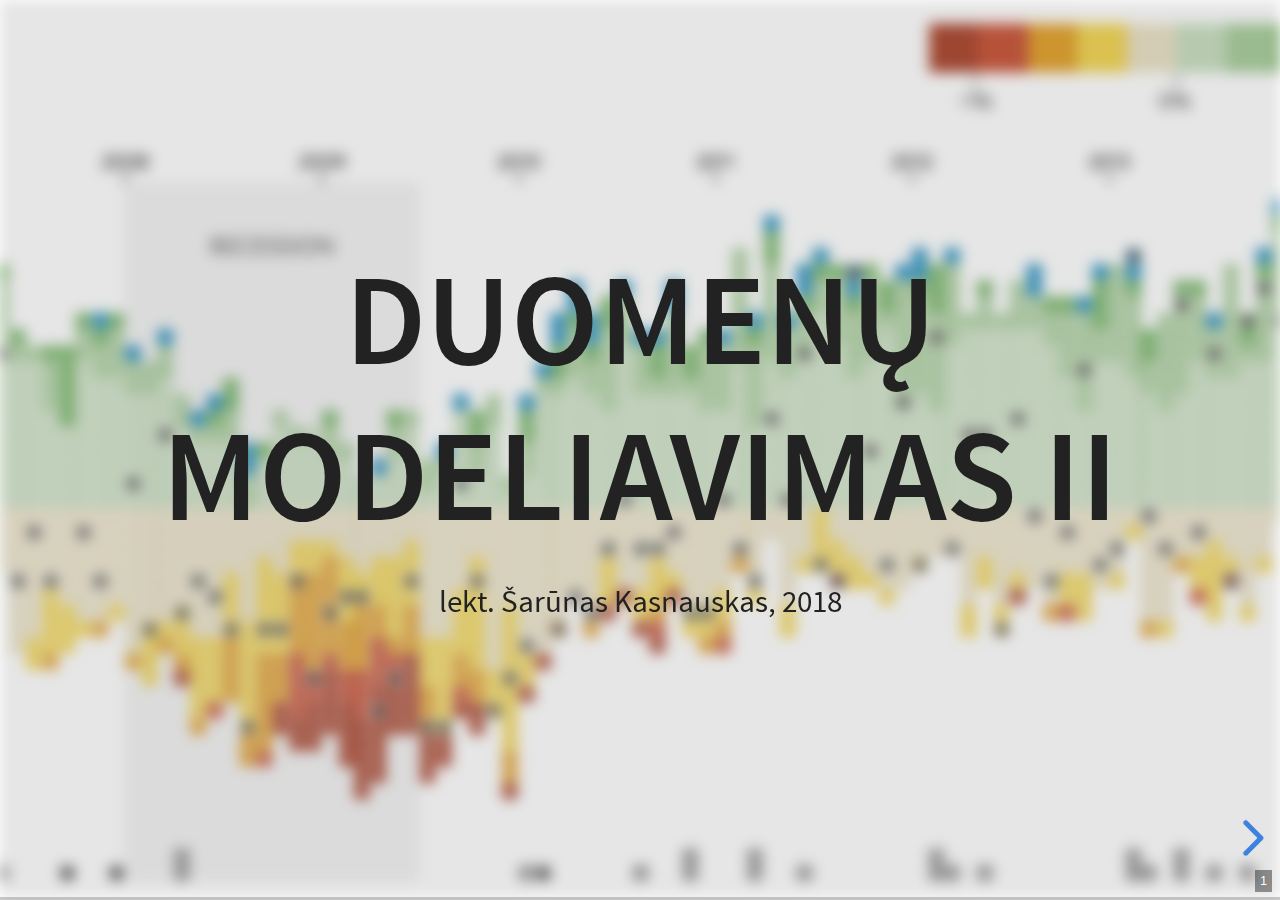
<file: slides/duomenu-modeliavimas-2.html>
<!doctype html>
<html>
	<head>
		<meta charset="utf-8">
		<meta name="viewport" content="width=device-width, initial-scale=1.0, maximum-scale=1.0, user-scalable=no">

		<title>Duomenų modeliavimas II</title>

		<link rel="stylesheet" href="css/reveal.css">
		<link rel="stylesheet" href="css/theme/white.css">

		<!-- Theme used for syntax highlighting of code -->
		<link rel="stylesheet" href="lib/css/zenburn.css">
		
		<!-- Printing and PDF exports -->
		<script>
			var link = document.createElement( 'link' );
			link.rel = 'stylesheet';
			link.type = 'text/css';
			link.href = window.location.search.match( /print-pdf/gi ) ? 'css/print/pdf.css' : 'css/print/paper.css';
			document.getElementsByTagName( 'head' )[0].appendChild( link );
		</script>
	</head>
	<body>
		<div class="reveal">
			<div class="slides">
				<section id="title" data-background=images/analitikos-rezultatas/title.png data-state="dim" >
					<h1>Duomenų modeliavimas II</h1>
					<small >lekt. Šarūnas Kasnauskas, 2018</small>
				</section>
				<section>
					<section data-background=#ffbe00>
						<h2>Dirbtiniai neuroniniai tinklai</h2>
					</section>
					<section>
						<h3>Dibtinis neuroninis tinklas</h3>
						<p class="fragment">tai masyvus, paralelinis, paskirstytas procesorius sudarytas iš paprastų skaičiavimo elementų, kurie turi savybę saugoti informaciją ir padaryti ją prieinamą naudojimui</p>
					</section>
					<section>
						<img class="stretch" src="images/neural.gif">
					</section>
					<section>
						<h3>Biologinis neuronas</h3>
						<img class="stretch" src="images/duomenu-modeliavimas/bio.png">
					</section>
					<section>
						<h3>Dirbtinis neuronas (perceptronas)</h3>
						<img class="stretch" src="images/duomenu-modeliavimas/perceptron.png">
					</section>
					<section>
						picture 1
					</section>
					<section>
						picture 2
					</section>
					<section>
						Artificial neuron (perceptron)
					</section>
					<section>
						Activation functions
					</section>
					<section>
						Multi layered perseptrons
					</section>
					<section>
						Neural video 1
					</section>
					<section>
						Neural video 2
					</section>
					<section>
						Artificial neural networks blue
					</section>
					<section>
						Deep learning blue
					</section>
					<section>
						Style transfer
					</section>
					<section>
						<img class="stretch" src="images/duomenu-modeliavimas/nets.png">						
					</section>
					<section>
						<img class="stretch" src="images/duomenu-modeliavimas/auto-encoder.jpg">						
					</section>
					<section>
						Robotics
					</section>
					<section>
						Optimize user experience
					</section>
				</section>

				<section>
					neural networks
				</section>
				<section>
					crisp
				</section>
				<section>
					CRISP-DM
					<img src="images/crisp.png">
				</section>
				<section>
					<h3>Steps of machine learning</h3>
					<iframe class="stretch" src="https://youtube.com/embed/nKW8Ndu7Mjw"></iframe>
 
				</section>
				<section>
					scikit
					<img src="images/scikit.png">
				</section>
				<section>
					azuremlcheat
					<img src="images/azureml.PNG">
				</section>
				<section>
					crisp
				</section>

			</div>
		</div>

		<script src="lib/js/head.min.js"></script>
		<script src="js/reveal.js"></script>

		<script>
			// More info about config & dependencies:
			// - https://github.com/hakimel/reveal.js#configuration
			// - https://github.com/hakimel/reveal.js#dependencies
			Reveal.initialize({
				mouseWheel: false,
				slideNumber: 'c',
				history: true, 
				pdfSeparateFragments: false,
				dependencies: [
					{ src: 'plugin/markdown/marked.js' },
					{ src: 'plugin/markdown/markdown.js' },
					{ src: 'plugin/zoom-js/zoom.js', async: true },
					{ src: 'plugin/notes/notes.js', async: true },
					{ src: 'plugin/highlight/highlight.js', async: true, callback: function() { hljs.initHighlightingOnLoad(); } }
				]				
			});
		</script>
	</body>
</html>
</file>
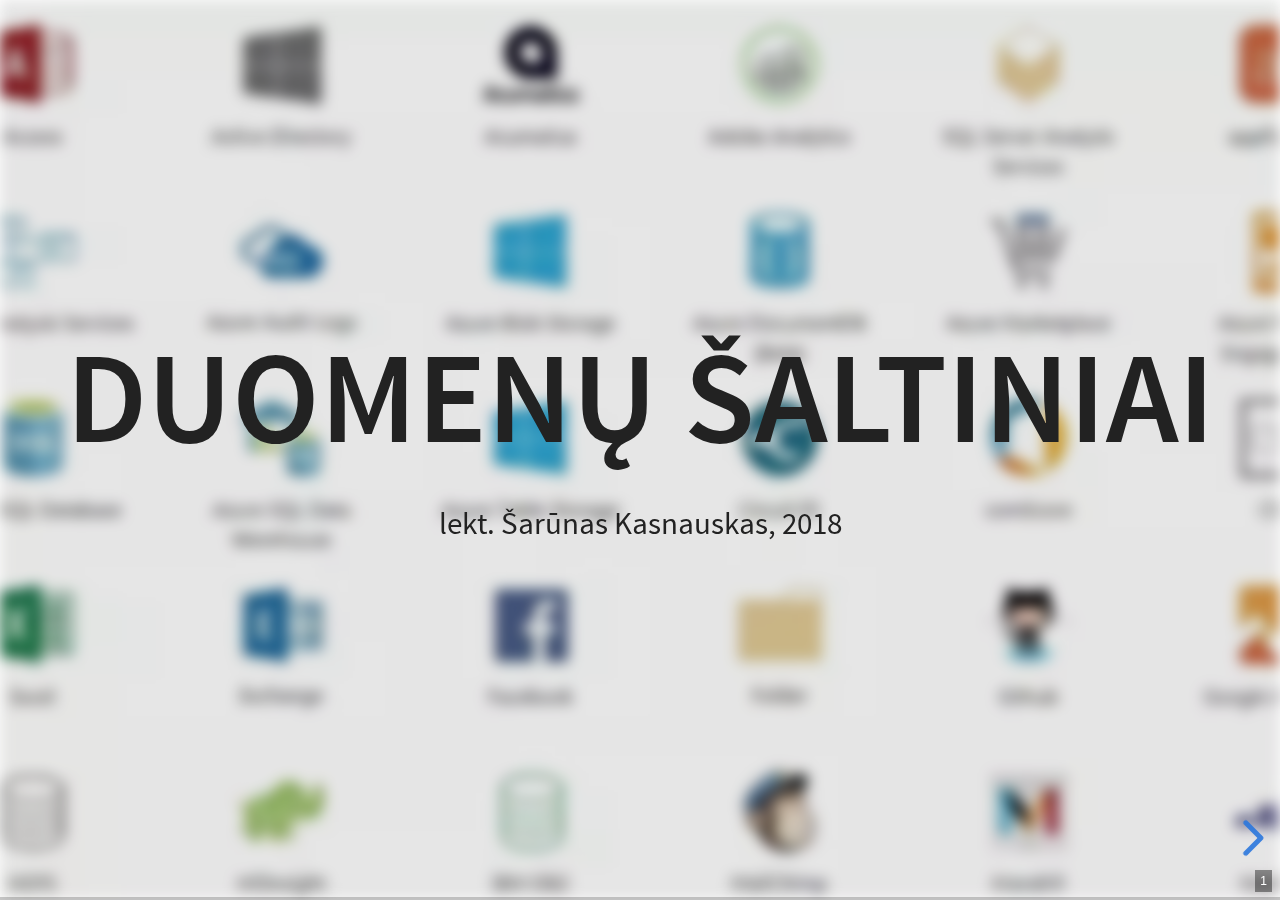
<file: slides/duomenu-saltiniai.html>
<!doctype html>
<html>
	<head>
		<meta charset="utf-8">
		<meta name="viewport" content="width=device-width, initial-scale=1.0, maximum-scale=1.0, user-scalable=no">

		<title>Duomenų šaltiniai</title>

		<link rel="stylesheet" href="css/reveal.css">
		<link rel="stylesheet" href="css/theme/white.css">

		<!-- Theme used for syntax highlighting of code -->
		<link rel="stylesheet" href="lib/css/zenburn.css">
		
		<!-- Printing and PDF exports -->
		<script>
			var link = document.createElement( 'link' );
			link.rel = 'stylesheet';
			link.type = 'text/css';
			link.href = window.location.search.match( /print-pdf/gi ) ? 'css/print/pdf.css' : 'css/print/paper.css';
			document.getElementsByTagName( 'head' )[0].appendChild( link );
		</script>
	</head>
	<body>
		<div class="reveal">
			<div class="slides">
				<section id="title" data-background=images/title2.png data-state="dim" >
					<h1>Duomenų šaltiniai</h1>
					<small >lekt. Šarūnas Kasnauskas, 2018</small>
				</section>

				<section>
					<h2>Nuo duomenų iki išminties</h2>
					<img class="stretch" src="images/data-wisdom.jpg">
				</section>

				<section>
					<section>
						<h2>Duomenų tipai</h2>
						<div class="fragment">
							<p>Struktūruoti duomenys (<i>Structured data</i>) - griežta schema</p>
							<small>Reliacinės duomenų bazės, <i>ERP</i>, <i>CRM</i>,..</small>
						</div>						
						<div class="fragment">
							<p>Pusiau struktūruoti duomenys (<i>Semi-structured data</i>) - schema vėliau</p>
							<small>CSV, XML, JSON, HTML, HTTP,..</small>
						</div>
						<div class="fragment">
							<p>Nestruktūruoti duomenys (<i>Unstructured data</i>) - jokios schemos</p>
							<small>Tekstas, vaizdas, garsas,..</small>
						</div>
					</section>
					<section>
						<h2>Išoriniai/vidiniai šaltiniai</h2>
						<img class="stretch" src="images/data-matrix.png">
					</section>
					
				</section>

				<section data-background=images/mysql.jpg data-state="dim" >
					<h2>Struktūruoti duomenys</h2>
				</section>
				<section>
						<h2>Verslo valdymo sistemos</h2>
						<img class="stretch" src="images/lob.png">		
				</section>
				<section>
					<h2>Struktūruotų duomenų panaudojimas</h2>
					<iframe class="stretch" src="https://app.powerbi.com/view?r=eyJrIjoiZDI2NmM3ZDktYjg0Yi00ZWQ3LWIyMDktMDk0MjU2ZDJmMDY0IiwidCI6IjA4NTA4ZGMyLWVjMjktNDkyMi05NGQ5LWI3MGM4MWVmYzgwMSIsImMiOjh9" frameborder="0" allowfullscreen="allowfullscreen"></iframe>
				</section>
				<section>
					<section data-background="#005874">
						<h2>Reliacinės duomenų bazės</h2>
						<img class="stretch" src="images/database-schema.png">
					</section>
					
					<section>
						<h2>SQL duomenų tipai</h2>
						<img class="stretch" src="images/sql-data-types.png">	
					</section>
					<section>
						<h2>Lentelių sujungimas</h2>
						<p class="fragment"><b>Vidiniai sujungimai</b> (<i>INNER JOIN</i>): derinami tik susiję abiejų lentelių duomenys</p>
						<p class="fragment"><b>Išoriniai sujungimai</b> (<i>OUTER JOIN</i>): tinkamai derinami visi susiję duomenys ir visi likę vienos lentelės duomenys</p>
						<p class="fragment"><b>Visas išorinis sujungimas</b> (<i>FULL JOIN</i>): visi duomenys, derinami, kai tai įmanoma</p>
						<p class="fragment"><b>Kryžminiai sujungimai</b> (<i>CROSS JOIN</i>): visi duomenys, derinami bet kokiu galimu būdu</p>
					</section>
					<section>
						<img class="stretch" src="images/joins.png">
					</section>
					<section>
						<iframe class="stretch"  src="http://joins.spathon.com/"></iframe>
					</section>
				</section>
								
				
				<section data-background="images/xml-json.png" data-state="dim">
					<h2>Pusiau struktūruoti duomenys</h2>
				</section>
				<section>	
					<section>
						<h2>.csv</h2>
						<p>Kableliais atskirtos reikšmės (<i>Comma separated values</i>)</p>
						<pre class="fragment"><code data-trim>
							paso_numeris, Vardas, Pavarde
							MP123456, aaa, bbb
							PK123456, ccc, ddd
							PK123457, xxx, yyy
						</code></pre>
					</section>
					<section>
						<h2>.xml</h2>
						<p>XML (<i>Extensible markup language</i>)</p>
						<pre class="fragment"><code data-trim>
						<asmenys>
							<asmuo pasonumeris="MP123456">
								<vardas>aaa</vardas>
								<pavarde>bbb</pavarde>
							</asmuo>
							<asmuo pasonumeris="PK123456">
								<vardas>ccc</vardas>
								<pavarde>ddd</pavarde>
							</asmuo>
							<asmuo pasonumeris="PK123457">
								<vardas>xxx</vardas>
								<pavarde>yyy</pavarde>
							</asmuo>
						</asmenys>
						</code></pre>
						
					</section>
					<section>
						<h2>.json</h2>
						<p>JSON (<i>Javascript object notation</i>)</p>
						<pre class="fragment"><code data-trim>
							{
							  "Asmenys":
								  [
									{
										"Asmuo": {
											"Paso_numeris":"MP123456",
											"Vardas":"aaa",
											"Pavarde":"bbb"
								 		}
									},
									{
										"Asmuo": {
											"Paso_numeris":"PK123456",
											"Vardas":"ccc",
											"Pavarde":"ddd"
										}
									},
									{
										"Asmuo": {
											"Paso_numeris":"PK123457",
											"Vardas":"xxx",
											"Pavarde":"yyy"
										}
									}
								  ]
							}
						</code></pre>
					</section>
				</section>
				<section>
					<section data-background="#FFBE00">
						<h2>NoSQL - Ne tik SQL </h2>
					</section>
					<section>
						<iframe class="stretch" src="https://demo.elastic.co/app/kibana#/visualize/edit/ed78a660-53a0-11e8-acbd-0be0ad9d822b?embed=true&_g=()"></iframe>
					</section>
					
					<section>
						<h2>NoSQL pranašumai</h2>
						<ul>
							<li class="fragment">Dokumentus kurti galima iš karto neapibrėžus jų struktūros</li>
							<li class="fragment">Kiekvienas dokumentas gali turėti unikalią struktūrą</li>
							<li class="fragment">Vienos duomenų bazės sintaksė gali skirtis nuo kitos</li>
							<li class="fragment">Papildomus laukus galima pridėti bet kada</li>
						</ul>
					</section>
					<section>
						<h2>NoSQL duomenų bazių tipai</h2>
						<p class="fragment"><i>Key-value</i></p>
						<p class="fragment"><i>Column family</i></p>
						<p class="fragment"><i>Graph DB</i></p>
						<p class="fragment"><i>Document</i></p>
					</section>
					<section>
						<h2>Key-value</h2>
						<img class="stretch" src="images/key-value.png">
					</section>
					<section>
						<h2>Column family</h2>
						<img class="stretch" src="images/columnfamily.jpg">
					</section>
					<section>
						<h2>Graph DB</h2>
						<img class="stretch" src="images/graph-db.jpg">
					</section>
					<section>
						<h2>Document</h2>
						<img class="stretch" src="images/document-db.png">
					</section>
				</section>
				<section>
					<section>
						<h2>NoSQL prieš SQL</h2>
						<img class="stretch" src="images/json-normalization.png">
					</section>
					<section>
						<h2>Terminų atitikmenys</h2>
						<img class="stretch" src="images/databse-terms.png">
					</section>		
					<section>
						<h2>NoSQL užklausos</h2>
						<img class="stretch" src="images/nosql-queries.png">
					</section>
				</section>
				<section>
					<section>
						<h2>HTML</h2>
						<img class="stretch" src="images/html.png">
					</section>
					<section>
						<h2>Interneto duomenų ištraukimas (<i>Web scraping</i>)</h2>
						<img class="stretch" src="images/scraping.jpg">
					</section>
				</section>
				<section>
					<section>
						<h2>HTTP užklausos</h2>
						<pre><code data-trim>
								http://www.google-analytics.com/__utm.gif?utmwv=4&utmn
								=769876874&utmhn=example.com&utmcs=ISO-8859-1&utmsr=
								1280x1024&utmsc=32-bit&utmul=en-us&utmje=1&utmfl=9.0
								%20%20r115&utmcn=1&utmdt=GATC012%20setting%20variables
								&utmhid=2059107202&utmr=0&utmp=/auto/GATC012.html?
								utm_source=www.gatc012.org&utm_campaign=campaign+gatc012
								&utm_term=keywords+gatc012&utm_content=content+gatc012
								&utm_medium=medium+gatc012&utmac=UA-30138-1&utmcc=__utma
								%3D97315849.1774621898.1207701397.1207701397.1207701397.1%3B...   
						</code></pre>
					</section>
					<section>
						<h2>WWW analitika</h2>
						<img class="stretch" src="images/ga.png">
					</section>
					<section>
						<h2>Google analytics sekimo kodas</h2>
						<pre><code data-trim>
							<!-- Global Site Tag (gtag.js) - Google Analytics -->
							<script async src="https://www.googletagmanager.com/gtag/js?id=GA_TRACKING_ID"></script>
							<script>
							window.dataLayer = window.dataLayer || [];
							function gtag(){dataLayer.push(arguments);}
							gtag('js', new Date());

							gtag('config', 'GA_TRACKING_ID');
							</script>

						</code></pre>
					</section>
					<section>
						<h2>Veikimo principas</h2>
						<img class="stretch" src="images/ga-process.png">
					</section>

				</section>
				
				
				<section data-background="images/unstructured.jpg" data-state="dim">
					<h2 style="color: white">Nestruktūruoti duomenys</h2>
				</section>
				<section>
					<section data-background="#357266">
						<h2>Tekstas</h2>
						<img class="stretch" src="images/trump-tweets.png">
					</section>
					<section>
						<h2>Natūralios kalbos apdorojimas (<i>NLP</i>)</h2>
						<img class="stretch" src="images/nlp-flow.png">
					</section> 
					<section>
						<h2>NLP procesas (Python)</h2>
						<pre class="stretch"><code data-trim>
							from bs4 import BeautifulSoup 
							import urllib.request 
							import nltk 
							from nltk.corpus import stopwords 
							
							response = urllib.request.urlopen('http://www.vu.lt/en/') 
							html = response.read() 
							soup = BeautifulSoup(html,"html5lib") 
							for script in soup(["script", "style"]):
								script.extract()
							text = soup.get_text(strip=True) 
							tokens = [t for t in text.split()] 
							clean_tokens = tokens[:] 
							sr = stopwords.words('english') 
							for token in tokens: 
								if token in stopwords.words('english'): 
									clean_tokens.remove(token) 
							freq = nltk.FreqDist(clean_tokens)   
								
							freq.plot(20,cumulative=False)
						</code></pre>
					</section>
					<section>
						<img class="stretch" src="images/vu-nlp.png">
					</section>
				</section>
				<section>
					<section data-background="#FF934F">
						<h2>Garsas</h2>
						<img class="stretch" src="images/time-freq.png">
					</section>
					<section>
							<iframe class="stretch" src="https://www.youtube.com/embed/JvbHu_bVa_g?rel=0" frameborder="0" allow="autoplay; encrypted-media" allowfullscreen></iframe>
					</section>
					<section>
						<h2>Garso apdorojimas (Python)</h2>
						<pre class="stretch"><code data-trim>
							from scipy.io.wavfile import read
							import matplotlib.pyplot as plt
							
							# read audio samples
							input_data = read("flute.wav")
							audio = input_data[1]
							# plot the first 1024 samples
							plt.plot(audio[0:1024])
							# label the axes
							plt.ylabel("Amplitude")
							plt.xlabel("Time (samples)")
							# set the title
							plt.title("Flute Sample")
							# display the plot
							plt.show()
						</code></pre>
					</section>
					<section>
							<img class="stretch" src="images/flute.png">
					</section>
				</section>
				<section>	
					<section data-background="#E0F2E9">
						<h2>Vaizdas</h2>
						<img class="stretch" src="images/rgb.gif">
					</section>
					<section>
							<iframe class="stretch" src="https://docs.google.com/spreadsheets/d/1W7vYXcJuNvbkWsu7BQOGk5-dhC01AbKd--qiZvFTvjg/edit?usp=sharing"></iframe>
					</section>
					<section>
						<h2>Vaizdo duomenų panaudojimas</h2>
						<iframe class="stretch" src="https://experiments.withgoogle.com/collection/ai"></iframe>
					</section>		
					
				</section>
				<section>
					<h2>Atviri duomenų rinkiniai analizei:</h2>
					<p><a href="https://www.kaggle.com/datasets">https://www.kaggle.com/datasets</a></p>
					<p><a href="http://atviriduomenys.lt/data/">http://atviriduomenys.lt/data/</a></p>
					<p><a href="https://github.com/vilnius">https://github.com/vilnius</a></p>
				</section>
				
				
										
								
				
			</div>
		</div>

		<script src="lib/js/head.min.js"></script>
		<script src="js/reveal.js"></script>

		<script>
			// More info about config & dependencies:
			// - https://github.com/hakimel/reveal.js#configuration
			// - https://github.com/hakimel/reveal.js#dependencies
			Reveal.initialize({
				mouseWheel: false,
				slideNumber: 'c',
				history: true, 
				pdfSeparateFragments: false,
				dependencies: [
					{ src: 'plugin/markdown/marked.js' },
					{ src: 'plugin/markdown/markdown.js' },
					{ src: 'plugin/zoom-js/zoom.js', async: true },
					{ src: 'plugin/notes/notes.js', async: true },
					{ src: 'plugin/highlight/highlight.js', async: true, callback: function() { hljs.initHighlightingOnLoad(); } }
				]				
			});
		</script>
	</body>
</html>
</file>
<file: slides/css/theme/white.css>
/**
 * White theme for reveal.js. This is the opposite of the 'black' theme.
 *
 * By Hakim El Hattab, http://hakim.se
 */
@import url(../../lib/font/source-sans-pro/source-sans-pro.css);
section.has-dark-background, section.has-dark-background h1, section.has-dark-background h2, section.has-dark-background h3, section.has-dark-background h4, section.has-dark-background h5, section.has-dark-background h6 {
  color: #fff; }

/*********************************************
 * GLOBAL STYLES
 *********************************************/
body {
  background: #fff;
  background-color: #fff; }

.reveal {
  font-family: "Source Sans Pro", Helvetica, sans-serif;
  font-size: 42px;
  font-weight: normal;
  color: #222; }

::selection {
  color: #fff;
  background: #98bdef;
  text-shadow: none; }

::-moz-selection {
  color: #fff;
  background: #98bdef;
  text-shadow: none; }

.reveal .slides section,
.reveal .slides section > section {
  line-height: 1.3;
  font-weight: inherit; }

html.dim .backgrounds {
    -webkit-filter: blur(4px) saturate(.5) brightness(.8);
    -moz-filter: blur(4px) saturate(.7) brightness(.9);
    -o-filter: blur(4px) saturate(.7) brightness(.9);
    -ms-filter: blur(4px) saturate(.7) brightness(.9);
    filter: blur(7px) saturate(.7) brightness(.9);
}

.reveal small {
  text-align: right !important;
  
}

.reveal .biglist {
  font-size: .6em;
}

.reveal .biglist ul {
  font-size: .7em;
}

.reveal .mediumlist {
  font-size: .8em;
}

.reveal .mediumlist ul {
  font-size: .8em;
}


/*********************************************
 * HEADERS
 *********************************************/
.reveal h1,
.reveal h2,
.reveal h3,
.reveal h4,
.reveal h5,
.reveal h6 {
  margin: 0 0 20px 0;
  color: #222;
  font-family: "Source Sans Pro", Helvetica, sans-serif;
  font-weight: 600;
  line-height: 1.2;
  letter-spacing: normal;
  text-transform: uppercase;
  text-shadow: none;
  word-wrap: break-word; }

.reveal h1 {
  font-size: 2.5em; }

.reveal h2 {
  font-size: 1.6em; }

.reveal h3 {
  font-size: 1.3em; }

.reveal h4 {
  font-size: 1em; }

.reveal h1 {
  text-shadow: none; }

/*********************************************
 * OTHER
 *********************************************/
.reveal p {
  margin: 20px 0;
  line-height: 1.3; }

/* Ensure certain elements are never larger than the slide itself */
.reveal img,
.reveal video,
.reveal iframe {
  max-width: 95%;
  max-height: 95%; }

.reveal strong,
.reveal b {
  font-weight: bold; }

.reveal em {
  font-style: italic; }

.reveal ol,
.reveal dl,
.reveal ul {
  display: inline-block;
  text-align: left;
  margin: 0 0 0 1em; }

.reveal ol {
  list-style-type: decimal; }

.reveal ul {
  list-style-type: disc; }

.reveal ul ul {
  list-style-type: square; }

.reveal ul ul ul {
  list-style-type: circle; }

.reveal ul ul,
.reveal ul ol,
.reveal ol ol,
.reveal ol ul {
  display: block;
  margin-left: 40px; }

.reveal dt {
  font-weight: bold; }

.reveal dd {
  margin-left: 40px; }

.reveal blockquote {
  display: block;
  position: relative;
  width: 70%;
  margin: 20px auto;
  padding: 5px;
  font-style: italic;
  background: rgba(255, 255, 255, 0.05);
  box-shadow: 0px 0px 2px rgba(0, 0, 0, 0.2); }

.reveal blockquote p:first-child,
.reveal blockquote p:last-child {
  display: inline-block; }

.reveal q {
  font-style: italic;
  quotes: '„' '“' '„' '“'; }

.reveal pre {
  display: block;
  position: relative;
  width: 90%;
  margin: 20px auto;
  text-align: left;
  font-size: 0.55em;
  font-family: monospace;
  line-height: 1.2em;
  word-wrap: break-word;
  box-shadow: 0px 0px 6px rgba(0, 0, 0, 0.3); }

.reveal code {
  font-family: monospace;
  text-transform: none; }

.reveal pre code {
  display: block;
  padding: 5px;
  overflow: auto;
  max-height: 400px;
  word-wrap: normal; }

.reveal table {
  margin: auto;
  border-collapse: collapse;
  border-spacing: 0; }

.reveal table th {
  font-weight: bold; }

.reveal table th,
.reveal table td {
  text-align: left;
  padding: 0.2em 0.5em 0.2em 0.5em;
  border-bottom: 1px solid; }

.reveal table th[align="center"],
.reveal table td[align="center"] {
  text-align: center; }

.reveal table th[align="right"],
.reveal table td[align="right"] {
  text-align: right; }

.reveal table tbody tr:last-child th,
.reveal table tbody tr:last-child td {
  border-bottom: none; }

.reveal sup {
  vertical-align: super;
  font-size: smaller; }

.reveal sub {
  vertical-align: sub;
  font-size: smaller; }

.reveal small {
  display: inline-block;
  font-size: 0.6em;
  line-height: 1.2em;
  vertical-align: top; }

.reveal small * {
  vertical-align: top; }

/*********************************************
 * LINKS
 *********************************************/
.reveal a {
  color: #2a76dd;
  text-decoration: none;
  -webkit-transition: color .15s ease;
  -moz-transition: color .15s ease;
  transition: color .15s ease; }

.reveal a:hover {
  color: #6ca0e8;
  text-shadow: none;
  border: none; }

.reveal .roll span:after {
  color: #fff;
  background: #1a53a1; }

/*********************************************
 * IMAGES
 *********************************************/
.reveal section img {
  margin: 15px 0px;
  background: rgba(255, 255, 255, 0.12);
  /*border: 4px solid #222;
  box-shadow: 0 0 10px rgba(0, 0, 0, 0.15);*/}

.reveal section img.plain {
  border: 0;
  box-shadow: none; }

.reveal a img {
  -webkit-transition: all .15s linear;
  -moz-transition: all .15s linear;
  transition: all .15s linear; }

.reveal a:hover img {
  background: rgba(255, 255, 255, 0.2);
  border-color: #2a76dd;
  box-shadow: 0 0 20px rgba(0, 0, 0, 0.55); }

/*********************************************
 * NAVIGATION CONTROLS
 *********************************************/
.reveal .controls {
  color: #2a76dd; }

/*********************************************
 * PROGRESS BAR
 *********************************************/
.reveal .progress {
  background: rgba(0, 0, 0, 0.2);
  color: #2a76dd; }

.reveal .progress span {
  -webkit-transition: width 800ms cubic-bezier(0.26, 0.86, 0.44, 0.985);
  -moz-transition: width 800ms cubic-bezier(0.26, 0.86, 0.44, 0.985);
  transition: width 800ms cubic-bezier(0.26, 0.86, 0.44, 0.985); }

/*********************************************
 * PRINT BACKGROUND
 *********************************************/
@media print {
  .backgrounds {
    background-color: #fff; } }
</file>
<file: slides/lib/css/zenburn.css>
/*

Zenburn style from voldmar.ru (c) Vladimir Epifanov <voldmar@voldmar.ru>
based on dark.css by Ivan Sagalaev

*/

.hljs {
  display: block;
  overflow-x: auto;
  padding: 0.5em;
  background: #3f3f3f;
  color: #dcdcdc;
}

.hljs-keyword,
.hljs-selector-tag,
.hljs-tag {
  color: #e3ceab;
}

.hljs-template-tag {
  color: #dcdcdc;
}

.hljs-number {
  color: #8cd0d3;
}

.hljs-variable,
.hljs-template-variable,
.hljs-attribute {
  color: #efdcbc;
}

.hljs-literal {
  color: #efefaf;
}

.hljs-subst {
  color: #8f8f8f;
}

.hljs-title,
.hljs-name,
.hljs-selector-id,
.hljs-selector-class,
.hljs-section,
.hljs-type {
  color: #efef8f;
}

.hljs-symbol,
.hljs-bullet,
.hljs-link {
  color: #dca3a3;
}

.hljs-deletion,
.hljs-string,
.hljs-built_in,
.hljs-builtin-name {
  color: #cc9393;
}

.hljs-addition,
.hljs-comment,
.hljs-quote,
.hljs-meta {
  color: #7f9f7f;
}


.hljs-emphasis {
  font-style: italic;
}

.hljs-strong {
  font-weight: bold;
}
</file>
